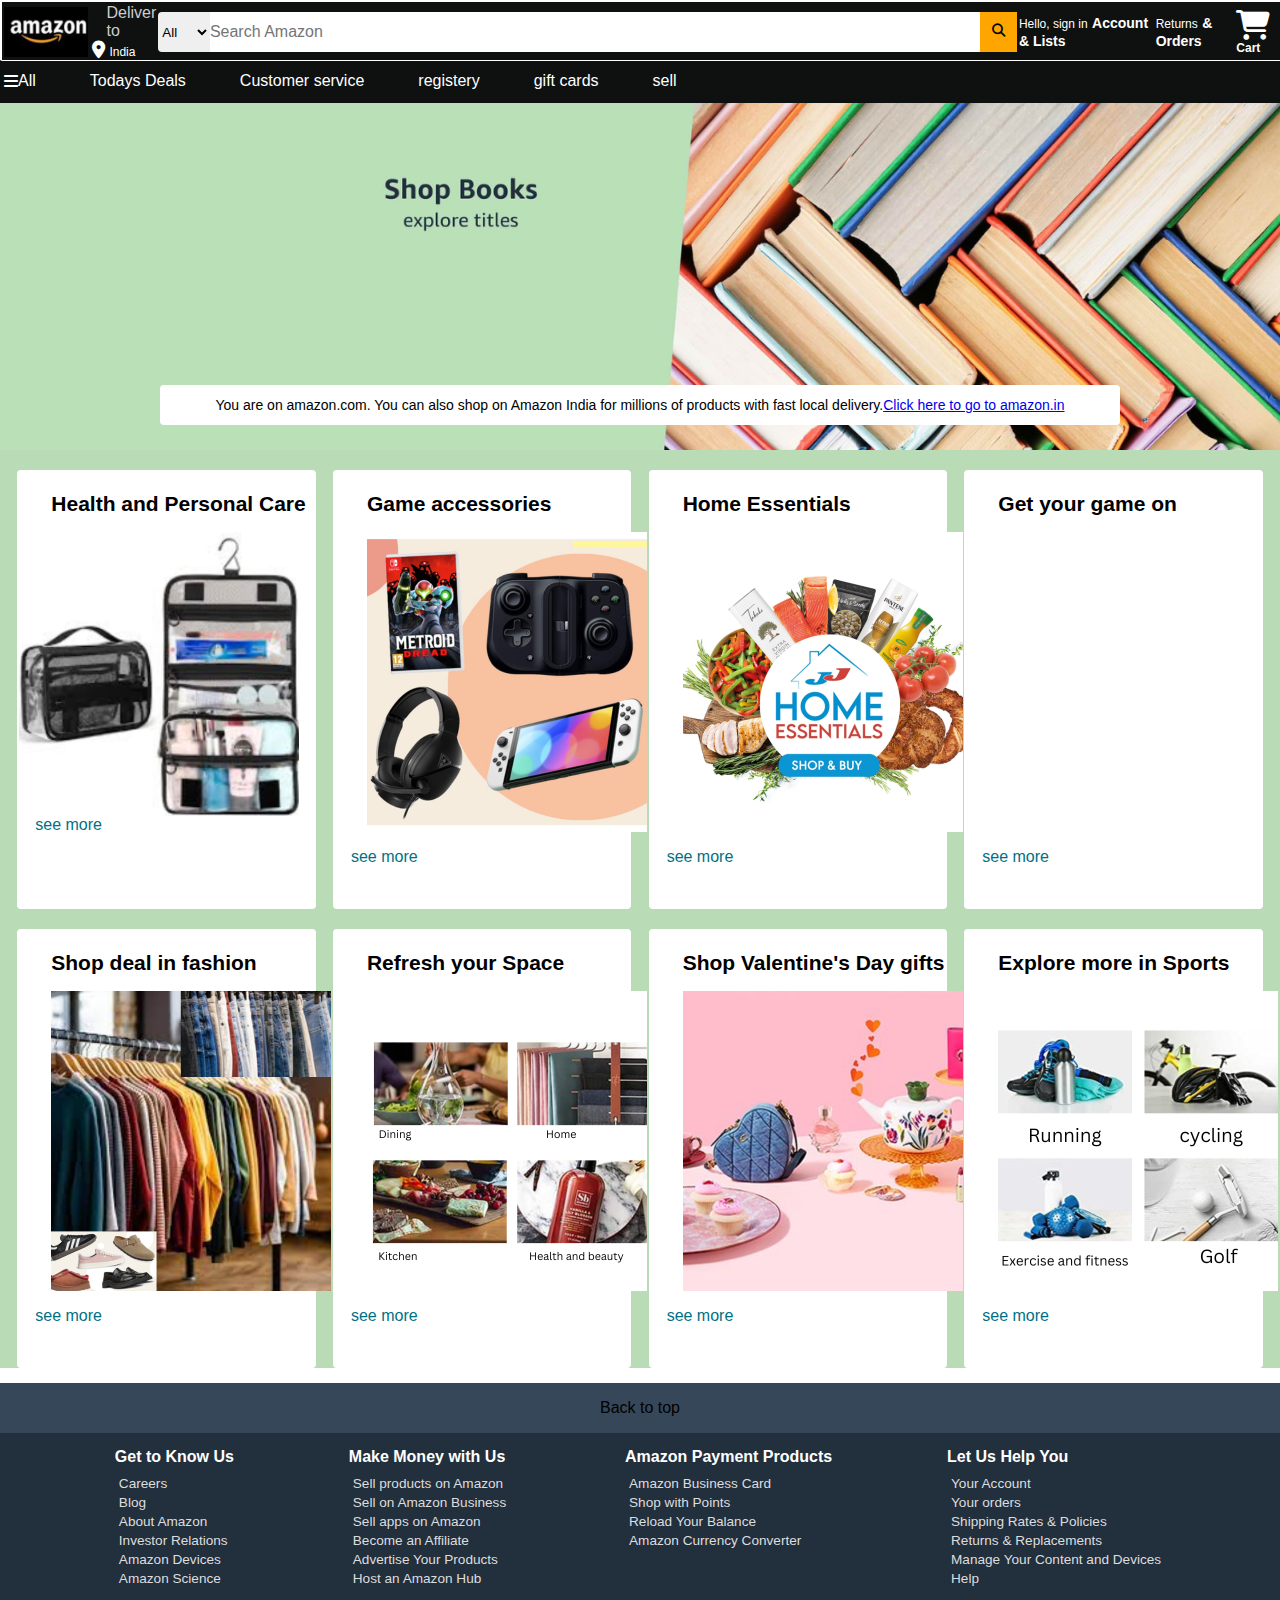
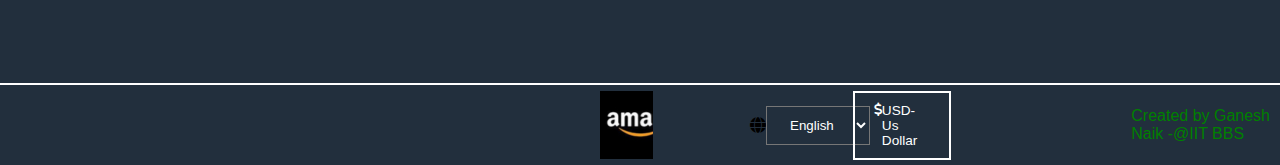
<file: index.html>
<!DOCTYPE html>
<html lang="en">
<head>
    <meta charset="UTF-8">
    <meta name="viewport" content="width=device-width, initial-scale=1.0">
    <title>Amazon</title>
    <link rel="stylesheet" href="style.css">
    <link rel="stylesheet" href="https://cdnjs.cloudflare.com/ajax/libs/font-awesome/6.7.2/css/all.min.css" integrity="sha512-Evv84Mr4kqVGRNSgIGL/F/aIDqQb7xQ2vcrdIwxfjThSH8CSR7PBEakCr51Ck+w+/U6swU2Im1vVX0SVk9ABhg==" crossorigin="anonymous" referrerpolicy="no-referrer" />
</head>
<body>
    <header>
        <div class="navbar border">
            <div class="nav_logo border">
                <div class="logo" aria-label="Amazon Logo"></div>
            </div>
            <div class="nav_adress border">
                <p class="deliver">Deliver to</p>
                <div class="add_icon">
                    <i class="fa-solid fa-location-dot"></i>
                    <span>India</span>
                </div>
            </div>
            <form class="nav_search">
                <select id="search_select">
                    <option value="all">All</option>
                    <!-- Add more options here -->
                </select>
                <input type="text" placeholder="Search Amazon" class="search_input">
                <button class="search_button" aria-label="Search">
                    <i class="fa-solid fa-magnifying-glass"></i>
                </button>
            </form>
            <div class="nav_signin border">
                <span>Hello, sign in</span>
                <span class="nav_second">Account & Lists</span>
            </div>
            <div class="nav_return border">
                <span>Returns</span>
                <span class="nav_second">& Orders</span>
            </div>
            <div class="nav_cart">
                <i class="fa-solid fa-cart-shopping"></i>
                <span>Cart</span>
            </div>
        </div>

        <div class="pannel border">
            <div class="all_pannel border">
                <i class="fa-solid fa-bars"></i>
                All
            </div>
            <div class="pannel_oops">
                <p class="border">Todays Deals</p>
                <p class="border">Customer service</p>
                <p class="border">registery</p>
                <p class="border">gift cards</p>
                <p class="border">sell</p>
            </div>
        </div>
        <div class="fakeheader"></div>
    </header>
    <div class="heropage">
 <div class="hero_msg">You are on amazon.com. You can also shop on Amazon India for millions of products with fast local delivery.
    <a href="https://www.amazon.in/?&tag=googhydrabk1-21&ref=pd_sl_myh38910a_e&adgrpid=155259813513&hvpone=&hvptwo=&hvadid=674893540019&hvpos=&hvnetw=g&hvrand=17487509262024924804&hvqmt=e&hvdev=c&hvdvcmdl=&hvlocint=&hvlocphy=9180091&hvtargid=kwd-362216169274&hydadcr=5620_2359471&gad_source=1">Click here to go to amazon.in</a> </div>
    </div>
    <div class="shopsection">
        <div class="box1 box">
            <div class="box_content">
                <h1>Health and Personal Care</h1>
                <div class="img_box1"></div>
                <p>see more</p>
            </div>
        </div>
        <div class="box2 box">
            <div class="box_content">
                <h1>Game accessories</h1>
                <div class="img_box2"></div>
                <p>see more</p>
            </div>
        </div>
        <div class="box3 box">
            <div class="box_content">
                <h1>Home Essentials</h1>
                <div class="img_box3"></div>
                <p>see more</p>
            </div>
        </div>
        <div class="box4 box">
            <div class="box_content">
                <h1>Get your game on</h1>
                <div class="img_box4"></div>
                <p>see more</p>
            </div>
        </div>

        <div class="box5 box">
            <div class="box_content">
                <h1>Shop deal in fashion</h1>
                <div class="img_box5"></div>
                <p>see more</p>
            </div>
        </div>
        <div class="box6 box">
            <div class="box_content">
                <h1>Refresh your Space</h1>
                <div class="img_box6"></div>
                <p>see more</p>
            </div>
        </div>
        <div class="box7 box">
            <div class="box_content">
                <h1>Shop Valentine's Day gifts</h1>
                <div class="img_box7"></div>
                <p>see more</p>
            </div>
        </div>
        <div class="box8 box">
            <div class="box_content">
                <h1>Explore more in Sports</h1>
                <div class="img_box8"></div>
                <p>see more</p>
            </div>
        </div>
        
    </div>

    <footer>
        <div class="footer_pannel1">
            Back to top
        </div>

        <div class="footer_pannel2">
           

            <ul>
                <p><b>Get to Know Us</b></p>
                <a href="" >Careers</a>
                <a href="" >Blog</a>
                <a href="" >About Amazon</a>
                <a href="" >Investor Relations</a>
                <a href="" >Amazon Devices</a>
                <a href="" >Amazon Science</a>

            </ul>

            <ul>
                <p><b>Make Money with Us</b></p>
                <a href="" >Sell products on Amazon</a>
                <a href="" > Sell on Amazon Business</a>
                <a href="" >Sell apps on Amazon</a>
                <a href="" >Become an Affiliate</a>
                <a href="" > Advertise Your Products</a>
                <a href="" >Host an Amazon Hub</a>
                
            </ul>

            <ul>
                <p><b>Amazon Payment Products</b></p>
                <a href="" >Amazon Business Card</a>
                <a href="" > Shop with Points</a>
                <a href="" >Reload Your Balance</a>
                <a href="" >Amazon Currency Converter</a>
                
            </ul>

            <ul>
                <p><b>Let Us Help You</b></p>
                <a href="" >Your Account</a>
                <a href="" >Your orders</a>
                <a href="" >Shipping Rates & Policies</a>
                <a href="" >Returns & Replacements</a>
                <a href="" >Manage Your Content and Devices</a>
                <a href="" >Help</a>

            
            </ul>

           


        </div>
        <div class="foot_pannel3">
            <div class="logo2">
               <div class="pannel3_eng">
                
                    <i class="fa-solid fa-globe"></i>
                    <select name="" id="english_pannel">
                        <option value="english">English</option>
                    </select>
                
               </div> 
            </div>
            <div class="pannel_dollar">
                <i class="fa-solid fa-dollar-sign"></i>
                <p>USD-Us Dollar</p>
            </div>
            <div class="createdby">Created by Ganesh Naik -@IIT BBS</div>

        </div>

    </footer>
</body>
</html>
</file>
<file: style.css>
*{
    margin:0%;
    padding:0%;
    
    border:border-box;
    font-family: Arial, Helvetica, sans-serif;
   
}


.navbar{
    height:60px;
    width: 100%;
    background-color: #0f1111;
    display: flex;
    align-items: center;
    color:white;
    justify-content: space-evenly;
    position: fixed;
    
}
.nav_logo{
    height: 50px;
    width: 113px;
}
.logo{
    height: 50px;
    width: 100%;
    background-image: url(amzon\ canva.png);
    background-size: cover;

}
.border{
    border:solid 2px transparent; 
}
.border:hover{
    border:solid 2px white;
}

/* .nav_adress{
    margin-left: 15px;
} */
.deliver{
    margin-left: 15px;
    color:#cccccc;
    font-size: 1rem;
}
.add_icon{
    font-size: 1.1rem;
}
.nav_search{
    display:flex;
    /* margin:15px; */
    height:40px;
    width:866.6px;
    text-align: center;
    align-content: center;
    
   
 
}



#search_select{
   
    width:51.6px;
    height: 40px;
    
    border-top-left-radius: 4px;
    border-bottom-left-radius: 4px;
    border: none;


}
.search_input{
       height: 40px;
       width:770px;
       
       border: none;
       font-size: 1rem;
       
}

.nav_search:hover{
    border: solid 4px orange;
    border-radius: 4px;
}

.search_icon{
    height:40px;
    width:45px;
   
    background-color: orange;
    border-top-right-radius: 4px;
    border-bottom-right-radius: 4px;
    border-radius: none;
    font-size: 1.6rem;
    justify-content: center;
    align-items: center;
    display: flex;
   
}

.search_button{
    padding:12px;
    border: none;
    background-color: orange;
}
.search_button:hover{
    background-color: rgb(11, 246, 11);
    
}
.search_icon:hover{
    background-color: rgb(11, 246, 11);
}
span{
    font-size: 12px;
    
}
.nav_second{
    font-size: 14px;
    font-weight:700;
}
.nav_cart i{
    font-size: 30px;
}
.nav_cart{
    font-size: 0.85rem;
    font-weight: 700;
}

.pannel{
    height:40px;
    width: 100%;
    background-color: #0f1111;
    display: flex;
    border-top: 1px solid white;
    color:white;
    position: fixed;
    margin-top: 60px;
    
    


}
.all_pannel{
    margin-right: 50px;
    display: flex;
    flex-direction: row;
    align-items: center;
}
.pannel_oops{
    display: flex;
    flex-direction: row;
    gap : 50px;
    /* justify-content: space-evenly; */
    align-items: center;
}
.fakeheader{
    width: 100%;
    height: 100px;
    /* background-color: rgb(33, 130, 215); */
}

/*heropage*/
.heropage{
    background-image: url(canvabooks.png);
    background-size: cover;
    height: 350px;
    width: 100%px;
    display: flex;
    justify-content: center;
    align-items: end;
    
}
.hero_msg{
    height:40px;
    width:960px;
    background-color: white;
    font-size: 14px;
    border-radius:4px ;
    display:flex;
    justify-content: center;
    align-items: center;
    text-align: center;
    margin-bottom: 25px;
   
}
.shopsection{
    display: flex;
    flex-wrap: wrap;
    justify-content: space-evenly;
    background-color: rgba(152, 203, 148, 0.679);
}
.box{
    margin-top: 20px;
    height:400px;
    width:23%;
    border:solid white 2px;
    border-radius: 4px;
    background-color: white;
    padding:20px 0px 15px;
}

.box_content p{
    color:#007185;
    margin-left: 1rem;
    margin-right: 1rem;
    margin-bottom: 1.9rem;
   
}
.box_content h1{
    margin-left: 2rem;
    font-size: 21px;
}
.img_box1{
    height:300px;
    width: 280px;
    background-image: url(h2.png);
background-size: cover;

   
}

.img_box2{
    height:300px;
    width: 280px;
    background-image: url(g1.png);
background-size: cover;
margin-top: 1rem;
    margin-bottom: 1rem;
    margin-left: 2rem;
}


.img_box3{
    height:300px;
    width: 280px;
    background-image: url(homeess.png);
background-size: cover;
margin-top: 1rem;
    margin-bottom: 1rem;
    margin-left: 2rem;
}


.img_box4{
    height:300px;
    width: 280px;
    background-image: url(https://images-na.ssl-images-amazon.com/images/G/01/AmazonExports/Events/2024/Stores-Gaming/FinalGraphics/Fuji_Gaming_store_Dashboard_card_1x_EN._SY304_CB564799420_.jpg);
background-size: cover;
margin-top: 1rem;
    margin-bottom: 1rem;
    margin-left: 2rem;
}



.img_box5{
    height:300px;
    width: 280px;
    background-image: url(shop.png);
background-size: cover;
margin-top: 1rem;
    margin-bottom: 1rem;
    margin-left: 2rem;
}

.img_box6{
    height:300px;
    width: 280px;
    background-image: url(Dining.png);
background-size: cover;
margin-top: 1rem;
    margin-bottom: 1rem;
    margin-left: 2rem;
}


.img_box7{
    height:300px;
    width: 280px;
    background-image: url(valentines.png);
background-size: cover;
margin-top: 1rem;
    margin-bottom: 1rem;
    margin-left: 2rem;
}

.img_box8{
    height:300px;
    width: 280px;
    background-image: url(games.png);
background-size: cover;
margin-top: 1rem;
    margin-bottom: 1rem;
    margin-left: 2rem;
}

footer{
    margin-top: 15px;
}

.footer_pannel1{
    height: 50px;
    background-color: #37475a;
    display: flex;
    justify-content: center;
    align-items: center;
}

.footer_pannel2{
    height: 250px;
    display: flex;
    justify-content: space-evenly;
    background-color:#222f3d ;
    color: white;
}
ul p{
    margin-top: 15px;
    margin-bottom: 10px;
}
ul a{
    display: block;
    margin: 4px;
    text-decoration: none;
    color:#dddddd;
    font-size: 0.85rem;
    
}

.foot_pannel3{
    height:80px;
    background-color: #222f3d;
    border-top:solid white 2px;
    display: flex;
    align-items: center;
    
}
.logo2{
    height:68px;
    width:91px;
    background-image: url(amazonsmall.png);
    background-size: cover;
    display: flex;
    align-items: center;
    
    margin-left: 600px;
}
.pannel3_eng{
    position: absolute;
     margin-left:  150px;
     display: flex;
    align-items: center;
    /* margin-top:25px ; */
}
#english_pannel{
    background-color:#222f3d;
    padding-left: 19px;
    padding-right: 19px;
    padding-top: 10px;
    padding-bottom: 10px;
    color:white;
    display: flex;
    align-items: center;
}
button{
    display:flex;
    padding: 5px;
    background-color:#222f3d;
}
.pannel_dollar{
    position: relative;
     margin-left:  200px;
     display: flex;
    border: solid white 2px;
    padding-left: 19px;
    padding-right: 19px;
    padding-top: 10px;
    padding-bottom: 10px;
    color: white;
    font-size: 0.85rem;
    
}
.createdby{
    margin-left: 180px;
    color:green;
}
</file>
